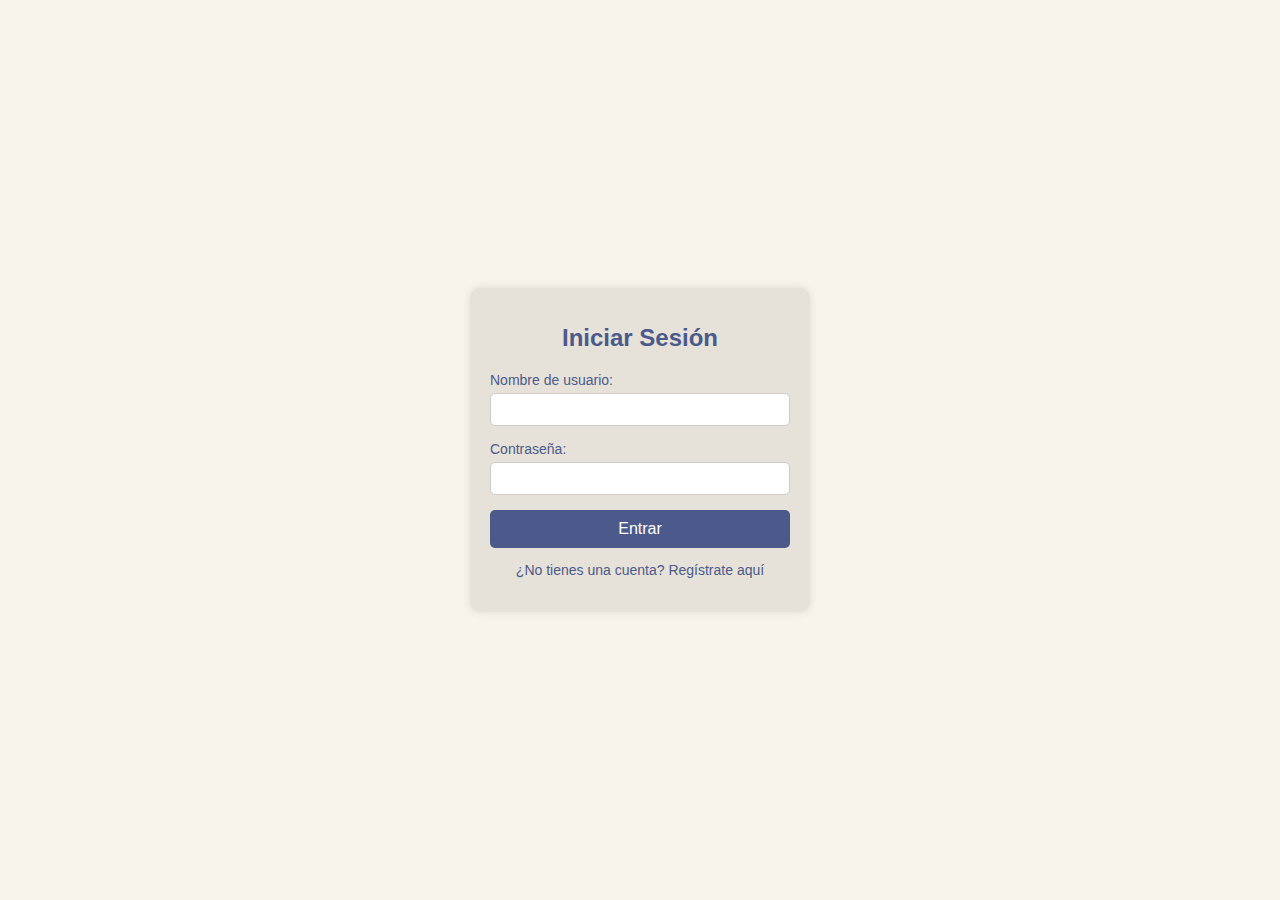
<file: public/index.html>
<!-- index.html -->
<!DOCTYPE html>
<html lang="es">

<head>
    <meta http-equiv="refresh" content="0; url=inicioDeSesion.html">
    <title>Redirigiendo...</title>
</head>

<body>
    Si no eres redirigido automáticamente, haz clic <a href="inicioDeSesion.html">aquí</a>.
</body>

</html>
</file>
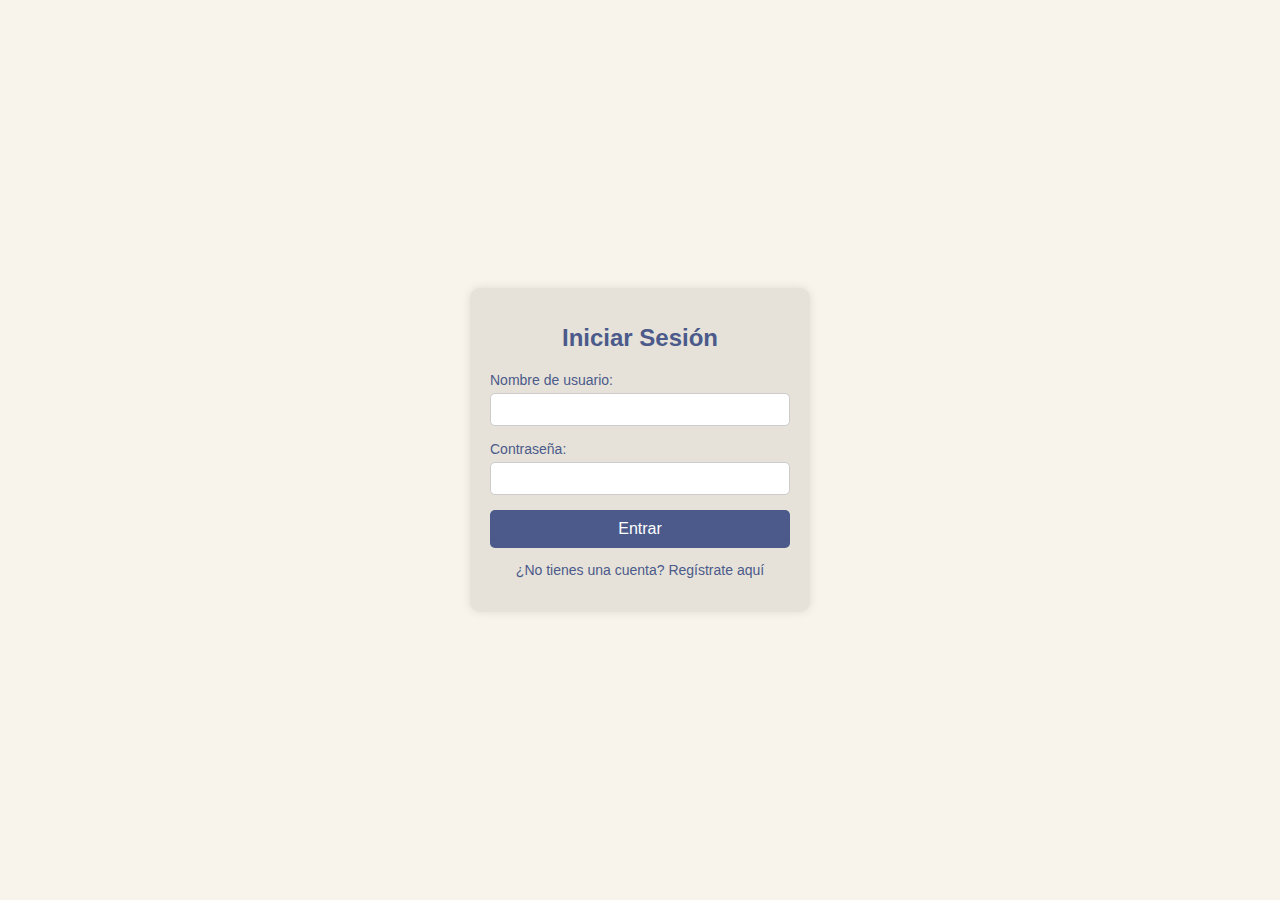
<file: public/inicioDeSesion.html>
<!DOCTYPE html>
<html lang="es">

<head>
    <meta charset="UTF-8">
    <meta name="viewport" content="width=device-width, initial-scale=1.0">
    <title>Iniciar Sesión</title>
    <link rel="stylesheet" href="css/InicioDeSesion.css">
</head>

<body>
    <!-- Contenedor principal para la ventana de inicio de sesión -->
    <div class="login-container">
        <h1>Iniciar Sesión</h1>
        <!-- Formulario de inicio de sesión -->
        <form id="formulario" action="#" method="POST">
            <div class="input-group">
                <label for="username">Nombre de usuario:</label>
                <input type="text" id="username" name="username" required>
            </div>
            <div class="input-group">
                <label for="password">Contraseña:</label>
                <input type="password" id="password" name="password" required>
            </div>
            <button onclick="iniciarSesion()" type="submit">Entrar</button>
        </form>
        <!-- Enlace para ir a la página de registro -->
        <p>¿No tienes una cuenta? <a href="register.html">Regístrate aquí</a></p>
    </div>
</body>
<script src="js/inicioDeSesion.js"></script>

</html>
</file>
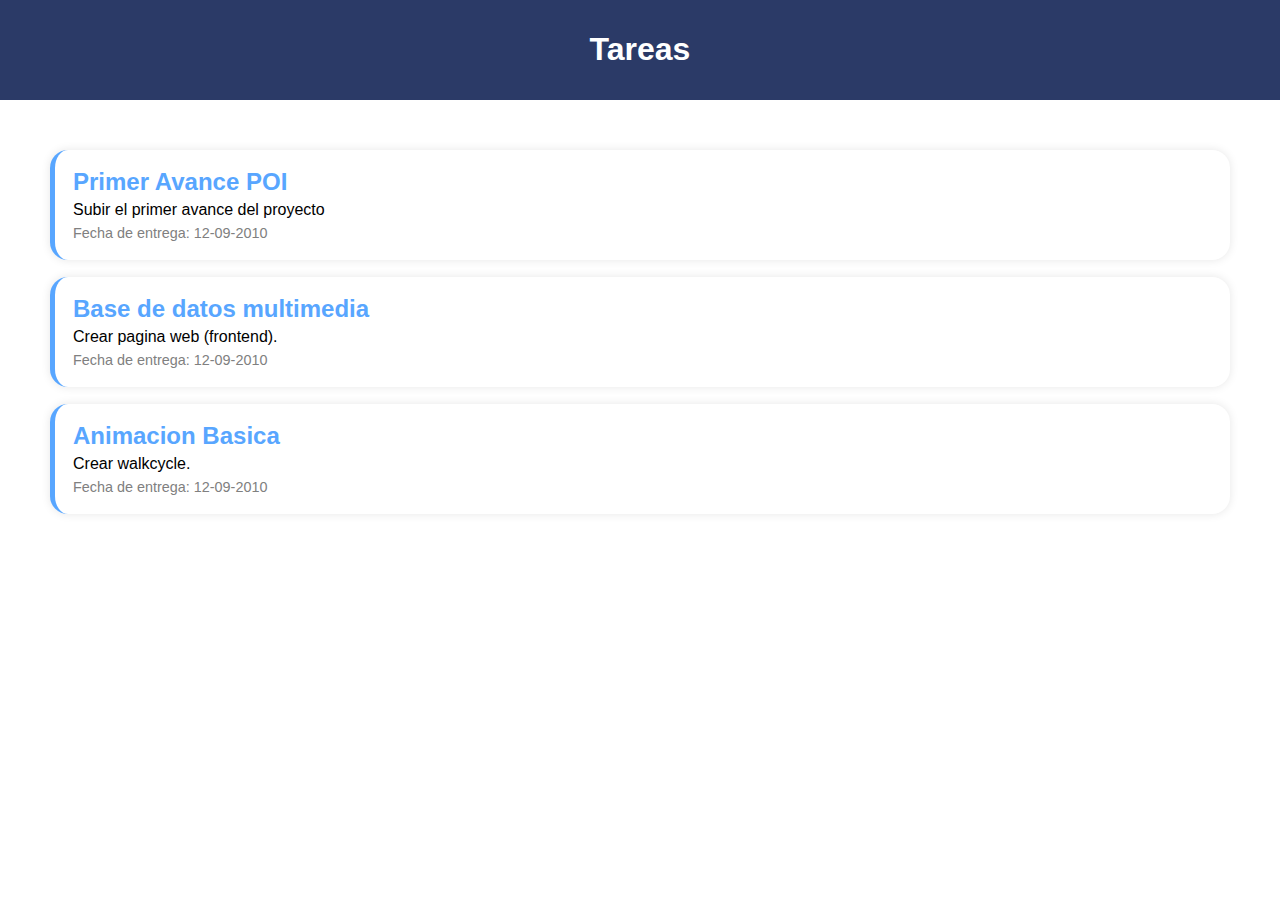
<file: public/notificaciones.html>
<!DOCTYPE html>

<html lang="es">

<head>
    <meta charset="UTF-8">
    <meta name="viewport" content="width=device-width, initial-scale=1.0">
    <title>Tareas</title>
    <link rel="stylesheet" href="css/notStyle.css">
</head>

<body>

    <div id="header">
        <h1>Tareas</h1>
    </div>

    <div id="main">

        <div class="notificacion">
            <h2>Primer Avance POI</h2>
            <p>Subir el primer avance del proyecto</p>
            <span class="hora">Fecha de entrega: 12-09-2010</span>
        </div>

        <div class="notificacion">
            <h2>Base de datos multimedia</h2>
            <p>Crear pagina web (frontend).</p>
            <span class="hora">Fecha de entrega: 12-09-2010</span>
        </div>

        <div class="notificacion">
            <h2>Animacion Basica</h2>
            <p>Crear walkcycle.</p>
            <span class="hora">Fecha de entrega: 12-09-2010</span>
        </div>
    </div>


</body>

</html>
</file>
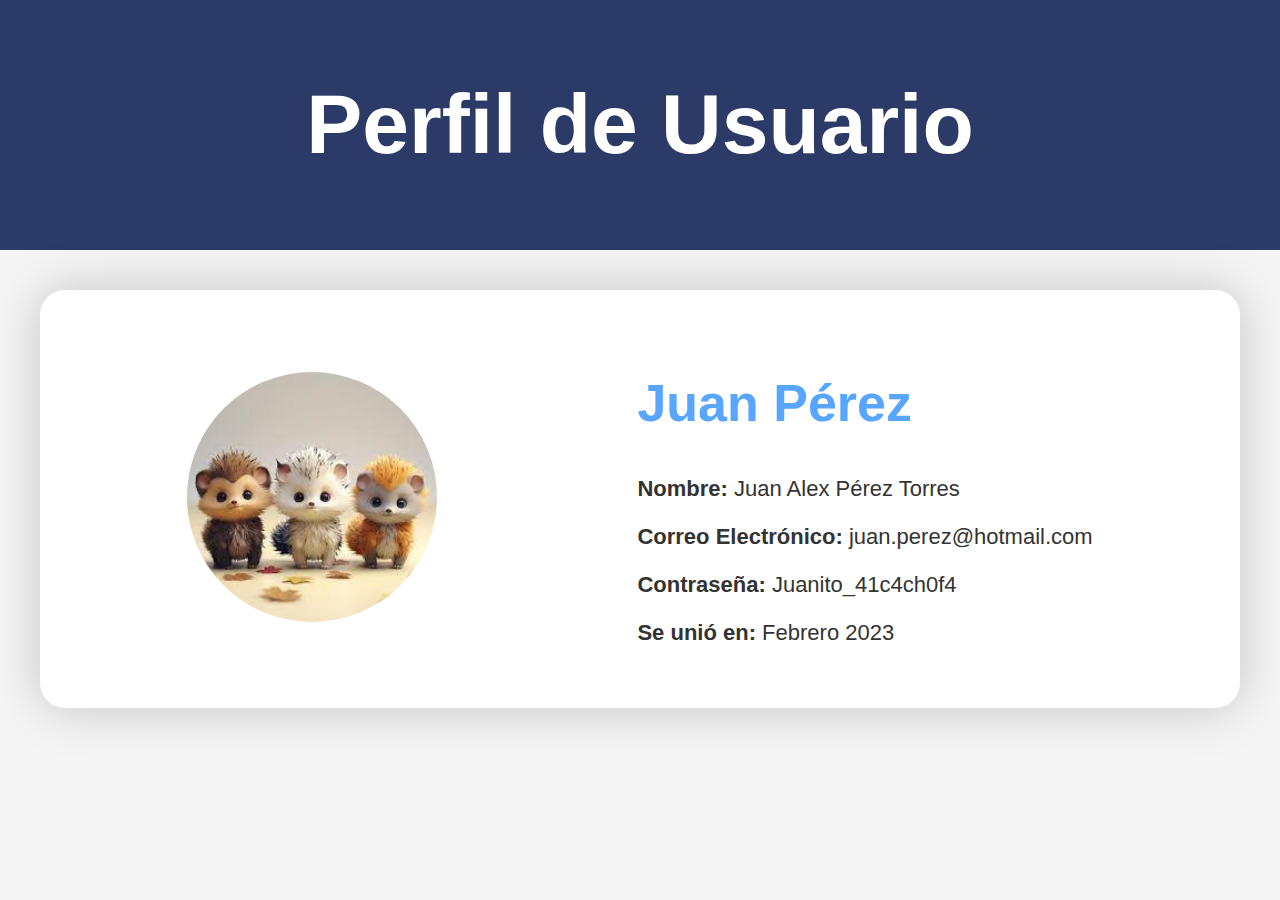
<file: public/perfil.html>
<!DOCTYPE html>
<html lang="es">

<head>
    <meta charset="UTF-8">
    <meta name="viewport" content="width=device-width, initial-scale=1.0">
    <title>Perfil de Usuario</title>
    <link rel="stylesheet" href="css/perfilStyle.css">
</head>

<body>

    <div id="header">
        <h1>Perfil de Usuario</h1>
    </div>

    <div id="profile-container">

        <div id="profile-picture">
            <img src="Images/profile-user.jpg" alt="Foto de Perfil">
        </div>

        <div id="profile-info">

            <h2>Juan Pérez</h2>
            <p><strong>Nombre:</strong> Juan Alex Pérez Torres</p>
            <p><strong>Correo Electrónico:</strong> juan.perez@hotmail.com</p>
            <p><strong>Contraseña:</strong> Juanito_41c4ch0f4</p>
            <p><strong>Se unió en:</strong> Febrero 2023</p>

        </div>

    </div>

</body>

</html>
</file>
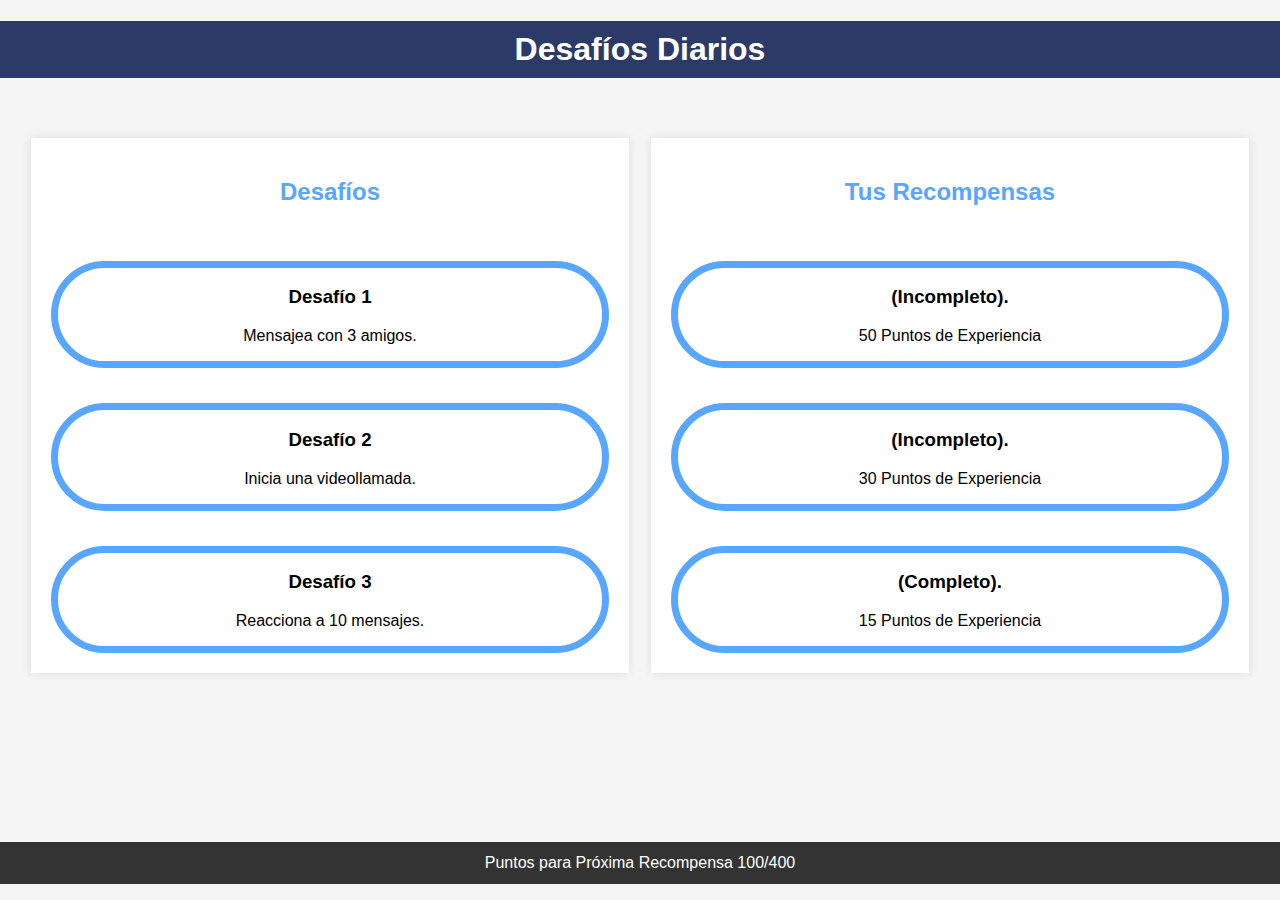
<file: public/recompensas.html>
<!DOCTYPE html>

<html lang="es">

<head>
    <meta charset="UTF-8">
    <meta name="viewport" content="width=device-width, initial-scale=1.0">
    <title>Desafíos Diarios</title>
    <link rel="stylesheet" href="css/recompensasStyle.css">
</head>

<body>

    <h1>Desafíos Diarios</h1><br>

    <div id="main">

        <div class="desafios">

            <h2>Desafíos</h2>

            <div class="cuadro">
                <h3>Desafío 1</h3>
                <p>Mensajea con 3 amigos.</p>
            </div>

            <div class="cuadro">
                <h3>Desafío 2</h3>
                <p>Inicia una videollamada.</p>
            </div>

            <div class="cuadro">
                <h3>Desafío 3</h3>
                <p>Reacciona a 10 mensajes.</p>
            </div>

        </div>

        <div class="desafios">

            <h2>Tus Recompensas</h2>

            <div class="cuadro">
                <h3>(Incompleto).</h3>
                <p>50 Puntos de Experiencia</p>
            </div>

            <div class="cuadro">
                <h3>(Incompleto).</h3>
                <p>30 Puntos de Experiencia</p>
            </div>

            <div class="cuadro">
                <h3>(Completo).</h3>
                <p>15 Puntos de Experiencia</p>
            </div>

        </div>

    </div>


    <p id="meta">Puntos para Próxima Recompensa 100/400</p>

</body>

</html>
</file>
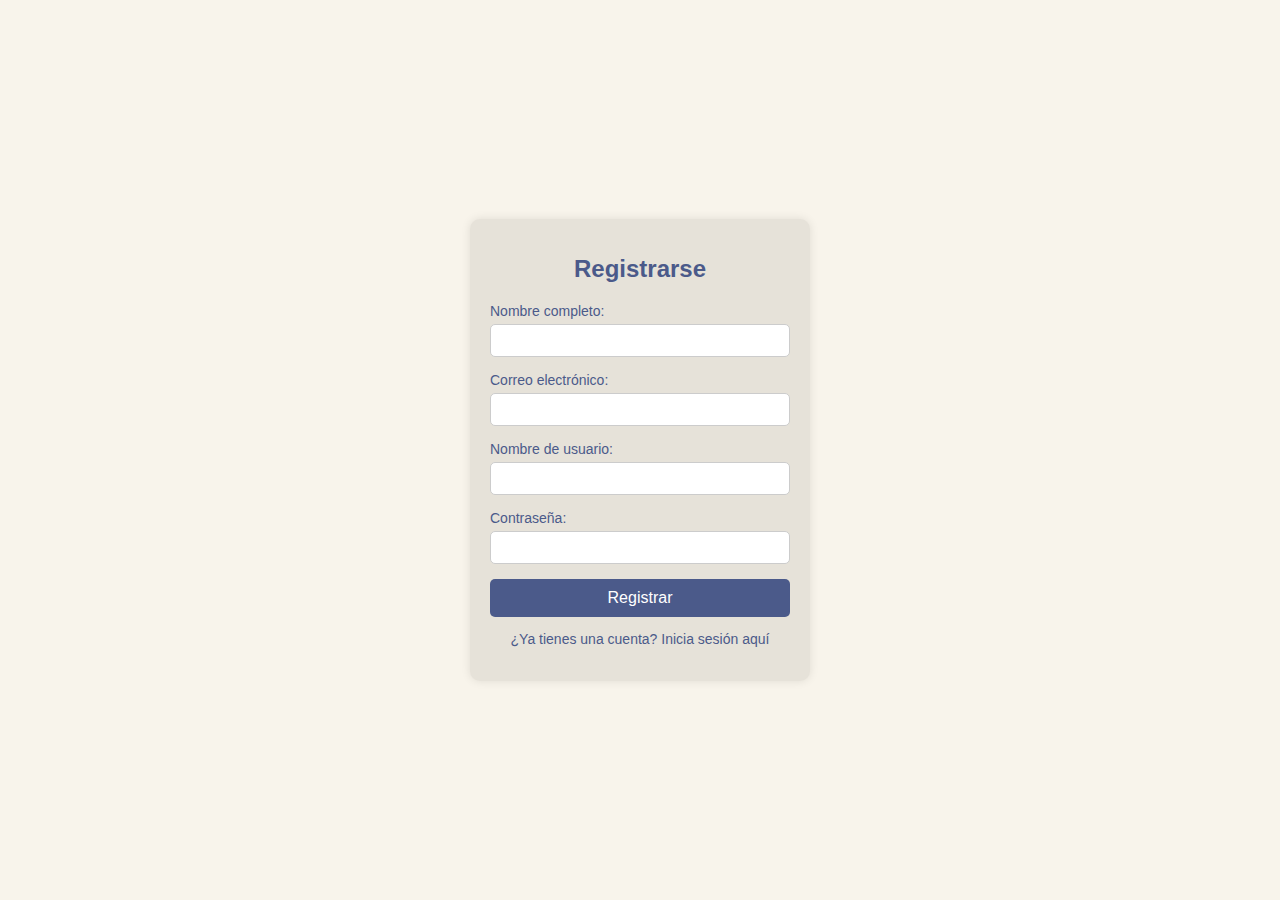
<file: public/registro.html>
<!DOCTYPE html>
<html lang="es">

<head>
    <meta charset="UTF-8">
    <meta name="viewport" content="width=device-width, initial-scale=1.0">
    <title>Registrarse</title>
    <link rel="stylesheet" href="css/Registrarse.css">
</head>

<body>
    <!-- Contenedor principal para la ventana de registro -->
    <div class="register-container">
        <h1>Registrarse</h1>
        <!-- Formulario de registro -->
        <form action="#" method="POST">
            <div class="input-group">
                <label for="fullname">Nombre completo:</label>
                <input type="text" id="fullname" name="fullname" required>
            </div>
            <div class="input-group">
                <label for="email">Correo electrónico:</label>
                <input type="email" id="email" name="email" required>
            </div>
            <div class="input-group">
                <label for="username">Nombre de usuario:</label>
                <input type="text" id="username" name="username" required>
            </div>
            <div class="input-group">
                <label for="password">Contraseña:</label>
                <input type="password" id="password" name="password" required>
            </div>
            <button type="submit">Registrar</button>
        </form>
        <!-- Enlace para ir a la página de inicio de sesión -->
        <p>¿Ya tienes una cuenta? <a href="login.html">Inicia sesión aquí</a></p>
    </div>
</body>

</html>
</file>
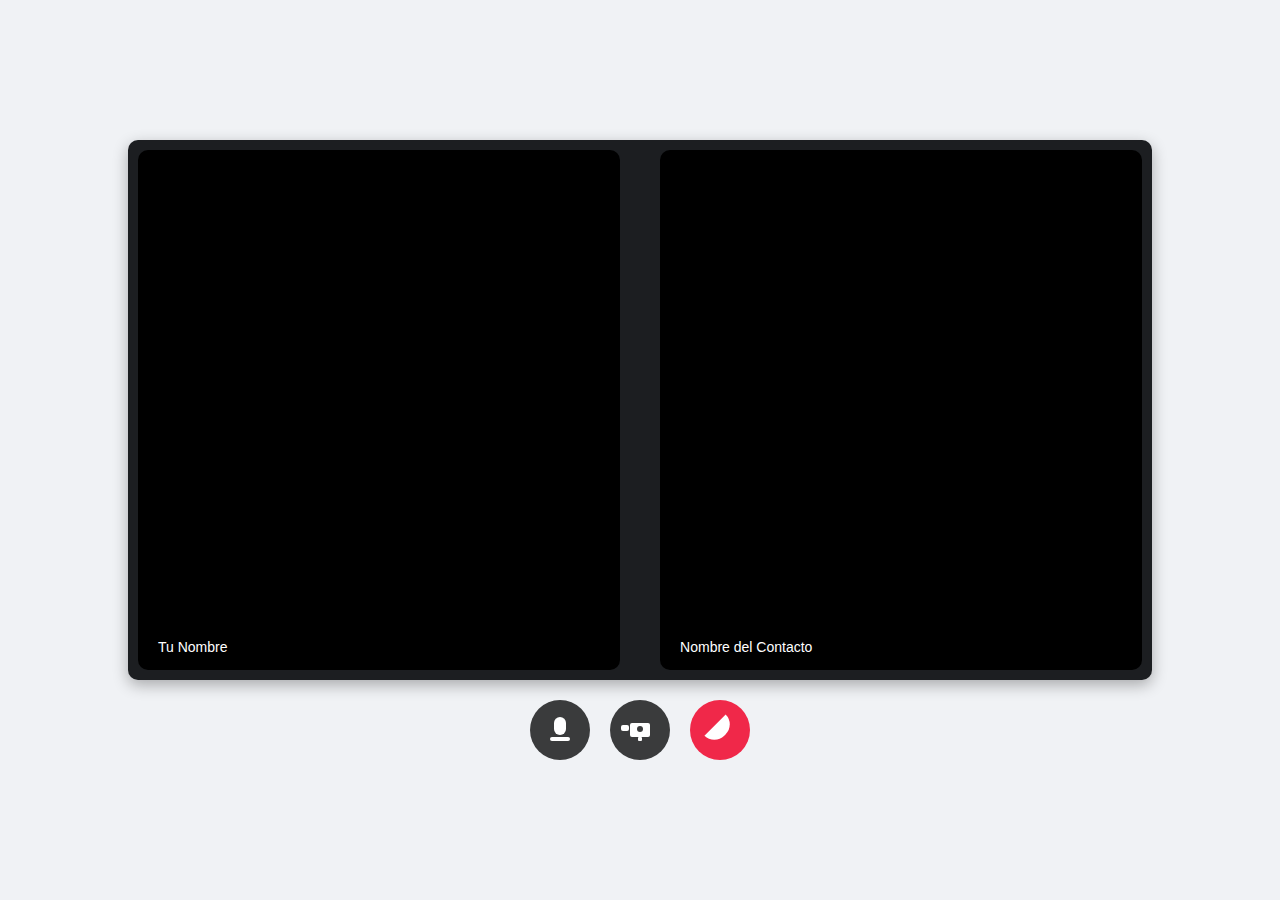
<file: public/videoLlamada.html>
<!DOCTYPE html>
<html lang="es">

<head>
    <meta charset="UTF-8">
    <meta name="viewport" content="width=device-width, initial-scale=1.0">
    <title>Videollamada</title>
    <link rel="stylesheet" href="css/VideoLlamada.css">
</head>

<body>
    <!-- Contenedor principal para la videollamada -->
    <div class="videocall-container">
        <!-- Video del usuario local -->
        <div class="video-box local-video">
            <video id="user-1" autoplay></video>
            <div class="username-tag">Tu Nombre</div>
        </div>
        <!-- Video de la otra persona -->
        <div class="video-box remote-video">
            <video id="user-2" autoplay></video>
            <div class="username-tag">Nombre del Contacto</div>
        </div>
    </div>

    <!-- Controles de la videollamada -->
    <div class="controls">
        <!-- Botón de silenciar/activar micrófono -->
        <button class="control-btn" id="mute-btn">
            <div class="icon mic-icon">
                <div class="mic-body"></div>
                <div class="mic-base"></div>
                <!-- Línea diagonal para indicar silencio -->
                <div class="slash"></div>
            </div>
        </button>

        <!-- Botón de activar/desactivar cámara -->
        <button class="control-btn" id="camera-btn">
            <div class="icon camera-icon">
                <div class="camera-body"></div>
                <div class="camera-lens"></div>
                <div class="camera-stand"></div>
                <div class="camera-detail"></div>
            </div>
        </button>

        <!-- Botón de finalizar llamada -->
        <button class="control-btn" id="end-call-btn">
            <div class="icon phone-icon"></div>
        </button>
    </div>
</body>
<script src="js/agora-rtm-sdk-1.5.1.js"></script>
<script src="js/videcallScript.js"></script>

</html>
</file>
<file: public/css/InicioDeSesion.css>
/* Estilos generales para el cuerpo */
body {
    font-family: Arial, sans-serif;
    background-color: #f8f4eb; /* Color de fondo claro */
    margin: 0;
    padding: 0;
    display: flex;
    justify-content: center;
    align-items: center;
    height: 100vh;
}

/* Estilo del contenedor principal */
.login-container, .register-container {
    background-color: #e6e2d9; /* Color de fondo del contenedor */
    padding: 20px;
    border-radius: 10px;
    box-shadow: 0 0 10px rgba(0, 0, 0, 0.1);
    width: 300px;
    text-align: center;
}

/* Estilo del título */
h1 {
    color: #4b5a8a; /* Color azul del título */
    font-size: 24px;
    margin-bottom: 20px;
}

/* Estilo para los grupos de entrada */
.input-group {
    margin-bottom: 15px;
    text-align: left;
}

/* Estilo para las etiquetas */
label {
    color: #4b5a8a;
    font-size: 14px;
    display: block;
    margin-bottom: 5px;
}

/* Estilo para los campos de entrada */
input[type="text"],
input[type="email"],
input[type="password"] {
    width: 100%;
    padding: 8px;
    border: 1px solid #ccc;
    border-radius: 5px;
    box-sizing: border-box;
}

/* Estilo para el botón */
button {
    background-color: #4b5a8a; /* Color azul del botón */
    color: white;
    padding: 10px;
    border: none;
    border-radius: 5px;
    cursor: pointer;
    width: 100%;
    font-size: 16px;
}

/* Cambiar el color del botón al pasar el ratón */
button:hover {
    background-color: #3b4870;
}

/* Estilo para el enlace */
p {
    font-size: 14px;
    color: #4b5a8a;
}

/* Estilo para el enlace de registro/login */
a {
    color: #4b5a8a;
    text-decoration: none;
}

/* Cambiar el color del enlace al pasar el ratón */
a:hover {
    text-decoration: underline;
}
</file>
<file: public/css/notStyle.css>
body {
    font-family: Verdana, sans-serif;
    margin: 0;
    padding: 0;
    background-color: #whitesmoke;
}

#header {
    background-color: #2b3a67;
    color: white;
    padding: 10px 0;
    text-align: center;
}

#main {
    margin: 50px;
    display: flex;
    flex-direction: column;
    gap: 17px;
}

.notificacion {
    background-color: white;
    border-left: 5px solid #58a6ff;
    border-radius: 18px;
    padding: 18px;
    box-shadow: 0 0 10px rgba(0, 0, 0, 0.1);
}

h2 {
    margin: 0;
    color: #58a6ff;
}

p {
    margin: 5px 0;
}

.hora {
    font-size: 0.9em;
    color: gray;
}
</file>
<file: public/css/perfilStyle.css>
body {
    font-family: Verdana, sans-serif;
    margin: 0;
    padding: 0;
    background-color: whitesmoke;
    color: #333;
}

#header {
    background-color: #2b3a67;
    color: white;
    padding: 20px 0;
    text-align: center;
    font-size: 42px;
}

#profile-container {
    display: flex;
    align-items: center;
    justify-content: center;
    margin: 40px;
    padding: 40px;
    background-color: white;
    border-radius: 25px;
    box-shadow: 0 0 52px rgba(0, 0, 0, 0.2);
}


img {
    margin-right: 200px;
    border-radius: 50%;
    width: 250px;
    height: 250px;
}


#profile-info {
    font-size: 22px;
}


#profile-info h2 {
    color: #58a6ff;
    font-size: 52px;
}
</file>
<file: public/css/recompensasStyle.css>
body {
    font-family: Verdana, sans-serif;
    margin: 0;
    padding: 0;
    background-color: whitesmoke;
}

h1 {
    background-color: #2b3a67;
    color: white;
    padding: 10px 0;
    text-align: center;
}

#main {
    display: flex;
    justify-content: space-around;
    margin: 20px;
}


.desafios {
    background-color: white;
    padding: 20px;
    width: 45%;
    box-shadow: 0 0 10px rgba(0, 0, 0, 0.1);
    display: flex;
    flex-direction: column;
    gap: 35px;
}

h2 {
    text-align: center;
    color: #58a6ff;
}

.cuadro {
    border: 7px solid #58a6ff;
    border-radius: 57px;
    text-align: center;
}

#meta {
    background-color: #333;
    color: white;
    text-align: center;
    padding: 12px 0;
    position: absolute;
    bottom: 0;
    width: 100%;
}
</file>
<file: public/css/Registrarse.css>
/* Estilos generales para el cuerpo */
body {
    font-family: Arial, sans-serif;
    background-color: #f8f4eb; /* Color de fondo claro */
    margin: 0;
    padding: 0;
    display: flex;
    justify-content: center;
    align-items: center;
    height: 100vh;
}

/* Estilo del contenedor principal */
.login-container, .register-container {
    background-color: #e6e2d9; /* Color de fondo del contenedor */
    padding: 20px;
    border-radius: 10px;
    box-shadow: 0 0 10px rgba(0, 0, 0, 0.1);
    width: 300px;
    text-align: center;
}

/* Estilo del título */
h1 {
    color: #4b5a8a; /* Color azul del título */
    font-size: 24px;
    margin-bottom: 20px;
}

/* Estilo para los grupos de entrada */
.input-group {
    margin-bottom: 15px;
    text-align: left;
}

/* Estilo para las etiquetas */
label {
    color: #4b5a8a;
    font-size: 14px;
    display: block;
    margin-bottom: 5px;
}

/* Estilo para los campos de entrada */
input[type="text"],
input[type="email"],
input[type="password"] {
    width: 100%;
    padding: 8px;
    border: 1px solid #ccc;
    border-radius: 5px;
    box-sizing: border-box;
}

/* Estilo para el botón */
button {
    background-color: #4b5a8a; /* Color azul del botón */
    color: white;
    padding: 10px;
    border: none;
    border-radius: 5px;
    cursor: pointer;
    width: 100%;
    font-size: 16px;
}

/* Cambiar el color del botón al pasar el ratón */
button:hover {
    background-color: #3b4870;
}

/* Estilo para el enlace */
p {
    font-size: 14px;
    color: #4b5a8a;
}

/* Estilo para el enlace de registro/login */
a {
    color: #4b5a8a;
    text-decoration: none;
}

/* Cambiar el color del enlace al pasar el ratón */
a:hover {
    text-decoration: underline;
}
</file>
<file: public/css/VideoLlamada.css>
/* Estilos generales */
* {
    box-sizing: border-box;
    margin: 0;
    padding: 0;
}

body {
    font-family: Arial, sans-serif;
    background-color: #f0f2f5;
    display: flex;
    flex-direction: column;
    align-items: center;
    justify-content: center;
    height: 100vh;
}

/* Contenedor principal de la videollamada */
.videocall-container {
    display: flex;
    justify-content: space-between;
    background-color: #1c1e21;
    padding: 10px;
    border-radius: 10px;
    width: 80%;
    height: 60%;
    box-shadow: 0 5px 15px rgba(0,0,0,0.3);
}

.video-box {
    position: relative;
    width: 48%;
    background-color: #000;
    border-radius: 10px;
    overflow: hidden;
}

.video-box video {
    width: 100%;
    height: 100%;
    object-fit: cover;
}

.username-tag {
    position: absolute;
    bottom: 10px;
    left: 10px;
    background-color: rgba(0, 0, 0, 0.6);
    color: #fff;
    padding: 5px 10px;
    border-radius: 5px;
    font-size: 14px;
}

/* Controles de la videollamada */
.controls {
    margin-top: 20px;
    display: flex;
    gap: 20px;
}

.control-btn {
    background-color: #3a3b3c;
    border: none;
    border-radius: 50%;
    width: 60px;
    height: 60px;
    cursor: pointer;
    display: flex;
    align-items: center;
    justify-content: center;
    position: relative;
    transition: background-color 0.2s;
}

.control-btn:hover {
    background-color: #555657;
}

/* Iconos generales */
.icon {
    position: relative;
    width: 30px;
    height: 30px;
}

/* Icono de micrófono */
.mic-icon {
    position: relative;
}

.mic-body {
    width: 12px;
    height: 18px;
    background-color: #fff;
    border-radius: 6px;
    position: absolute;
    top: 2px;
    left: 9px;
}

.mic-base {
    width: 20px;
    height: 4px;
    background-color: #fff;
    border-radius: 2px;
    position: absolute;
    bottom: 4px;
    left: 5px;
}

#mute-btn.active .slash {
    display: block;
}

.slash {
    display: none;
    position: absolute;
    width: 2px;
    height: 30px;
    background-color: red;
    transform: rotate(45deg);
    top: 0;
    left: 14px;
}

/* Icono de cámara */
.camera-icon {
    position: relative;
}

.camera-body {
    width: 20px;
    height: 14px;
    background-color: #fff;
    border-radius: 2px;
    position: absolute;
    top: 8px;
    left: 5px;
}

.camera-lens {
    width: 6px;
    height: 6px;
    background-color: #3a3b3c;
    border-radius: 50%;
    position: absolute;
    top: 11px;
    left: 12px;
}

.camera-stand {
    width: 4px;
    height: 4px;
    background-color: #fff;
    border-radius: 1px;
    position: absolute;
    bottom: 4px;
    left: 13px;
}

.camera-detail {
    width: 8px;
    height: 6px;
    background-color: #fff;
    border-radius: 2px;
    position: absolute;
    top: 10px;
    left: -4px;
}

/* Icono de finalizar llamada */
.phone-icon {
    width: 30px;
    height: 14px;
    background-color: #fff;
    border-radius: 20px 20px 0 0;
    position: relative;
    transform: rotate(135deg);
}

#end-call-btn {
    background-color: #f02849;
}

#end-call-btn:hover {
    background-color: #c52235;
}
</file>
